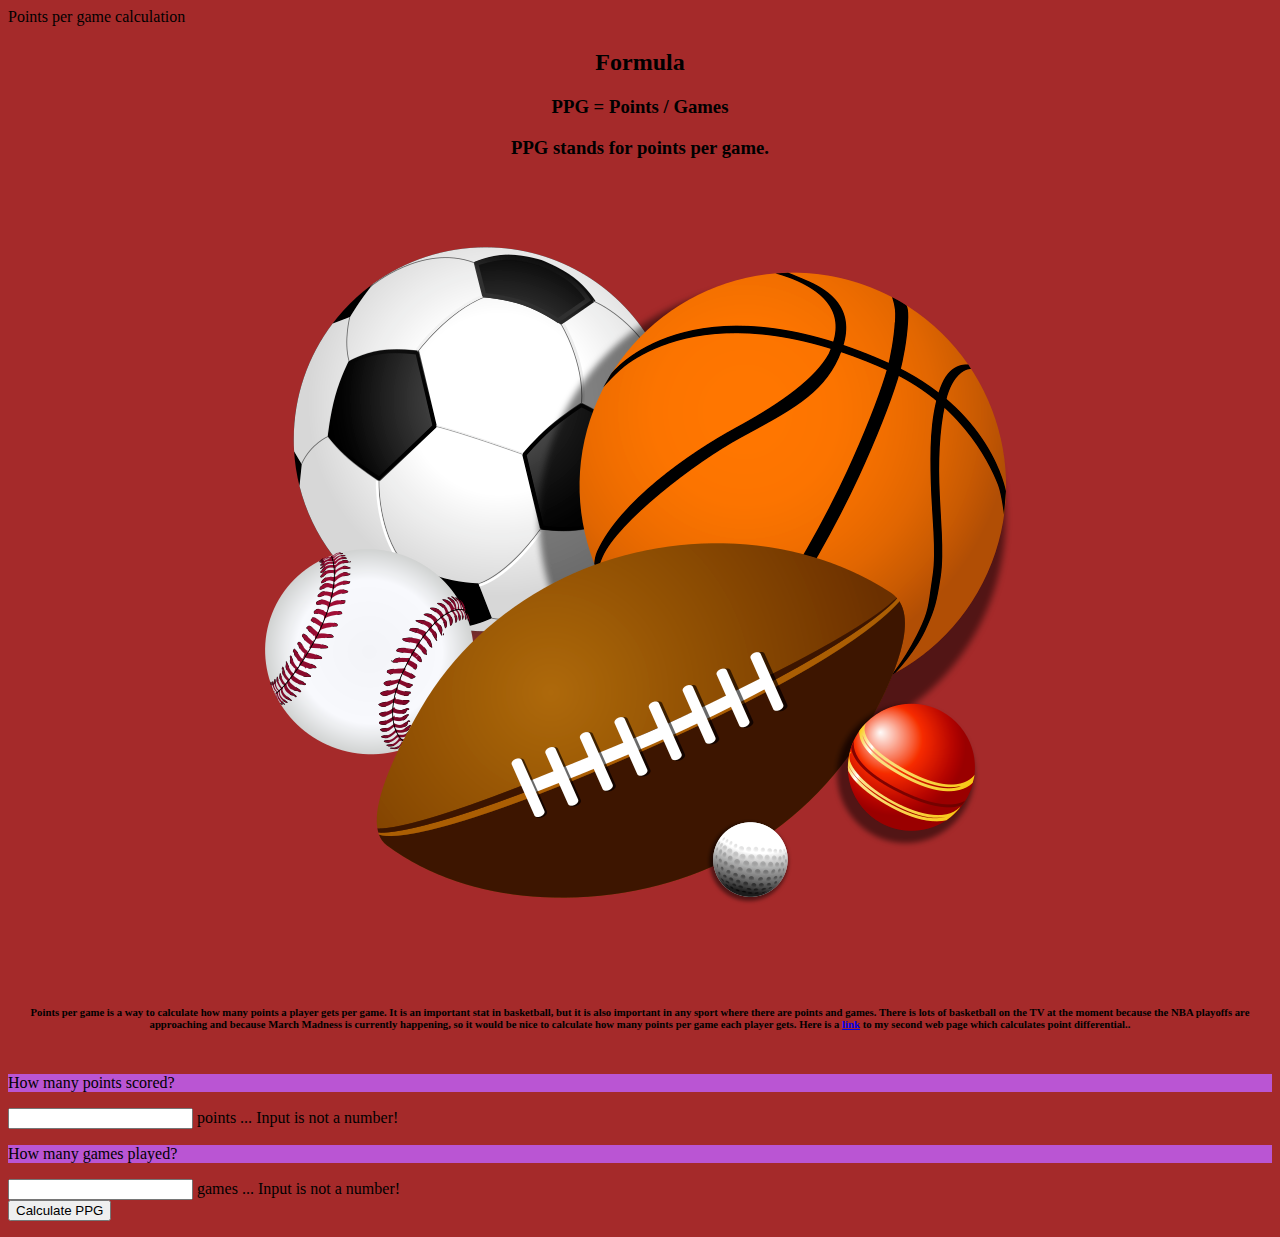
<file: index.html>
<!DOCTYPE html>
<html>
  <head>
    <meta charset="utf-8" />
    <meta name="description" content="Math with JavaScript" />
    <meta name="keywords" content="immaculata, ics2o" />
    <meta name="author" content="Samuel Carlson" />
    <meta name="viewport" content="width=device-width, initial-scale=1.0" />
    <link rel="apple-touch-icon" sizes="180x180" href="./fav_index/apple-touch-icon.png" />
    <link rel="icon" type="image/png" sizes="32x32" href="./fav_index/favicon-32x32.png" />
    <link rel="icon" type="image/png" sizes="16x16" href="./fav_index/favicon-16x16.png" />
    <link rel="manifest" href="./fav_index/site.webmanifest" />
    <link rel="stylesheet" href="https://fonts.googleapis.com/icon?family=Material+Icons" />
    <link rel="stylesheet" href="https://code.getmdl.io/1.3.0/material.indigo-purple.min.css" />
    <link rel="stylesheet" href="./css/style.css" />
    <title>Points per game calculation</title>
  </head>
  <body>
    <script defer src="https://code.getmdl.io/1.3.0/material.min.js"></script>
    <script src="./js/script.js"></script>
    <div class="mdl-layout mdl-js-layout mdl-layout--fixed-header">
      <header class="mdl-layout__header">
        <div class="mdl-layout__header-row">
          <span class="mdl-layout-title">Points per game calculation</span>
        </div>
      </header>
      <main class="mdl-layout__content">
        <table>
          <tr>
            <th>
              <h2>Formula</h2>
              <h3>PPG = Points / Games</h3>
              <h3>PPG stands for points per game.</h3>
              <img src="./images/Sport_balls.svg.png">
              <h6>Points per game is a way to calculate how many points a player gets per game. It is an important stat in basketball, but it is also important in any sport where there are points and games. There is lots of basketball on the TV at the moment because the NBA playoffs are approaching and because March Madness is currently happening, so it would be nice to calculate how many points per game each player gets. Here is a <a href = "./index2.html">link</a> to my second web page which calculates point differential.</a>.</h6>
            </th>
          </tr>
        </table>
        <!-- Simple Textfield -->
        <form action="#">
          <p>How many points scored?</p>
          <div class="mdl-textfield mdl-js-textfield">
            <input
              class="mdl-textfield__input"
              type="text"
              pattern="-?[0-9]*(\.[0-9]+)?"
              id="points"
            />
            <label class="mdl-textfield__label" for="points">points ...</label>
            <span class="mdl-textfield__error">Input is not a number!</span>
          </div>
        </form>
				
        <!-- Numeric Textfield -->
        <form action="#">
          <p>How many games played?</p>
          <div class="mdl-textfield mdl-js-textfield">
            <input
              class="mdl-textfield__input"
              type="text"
              pattern="-?[0-9]*(\.[0-9]+)?"
              id="games"
            />
            <label class="mdl-textfield__label" for="games">games ...</label>
            <span class="mdl-textfield__error">Input is not a number!</span>
          </div>
        </form>
				
        <button
          class="mdl-button mdl-js-button mdl-button--raised mdl-js-ripple-effect mdl-button--accent"
          onclick="calculate()"
        >
          Calculate PPG
        </button>
        <br />
        <p>
          <div id="answers">
            <div id="ppg"></div>
          </div>
        </p>
      </main>
    </div>
  </body>
</html>
</file>
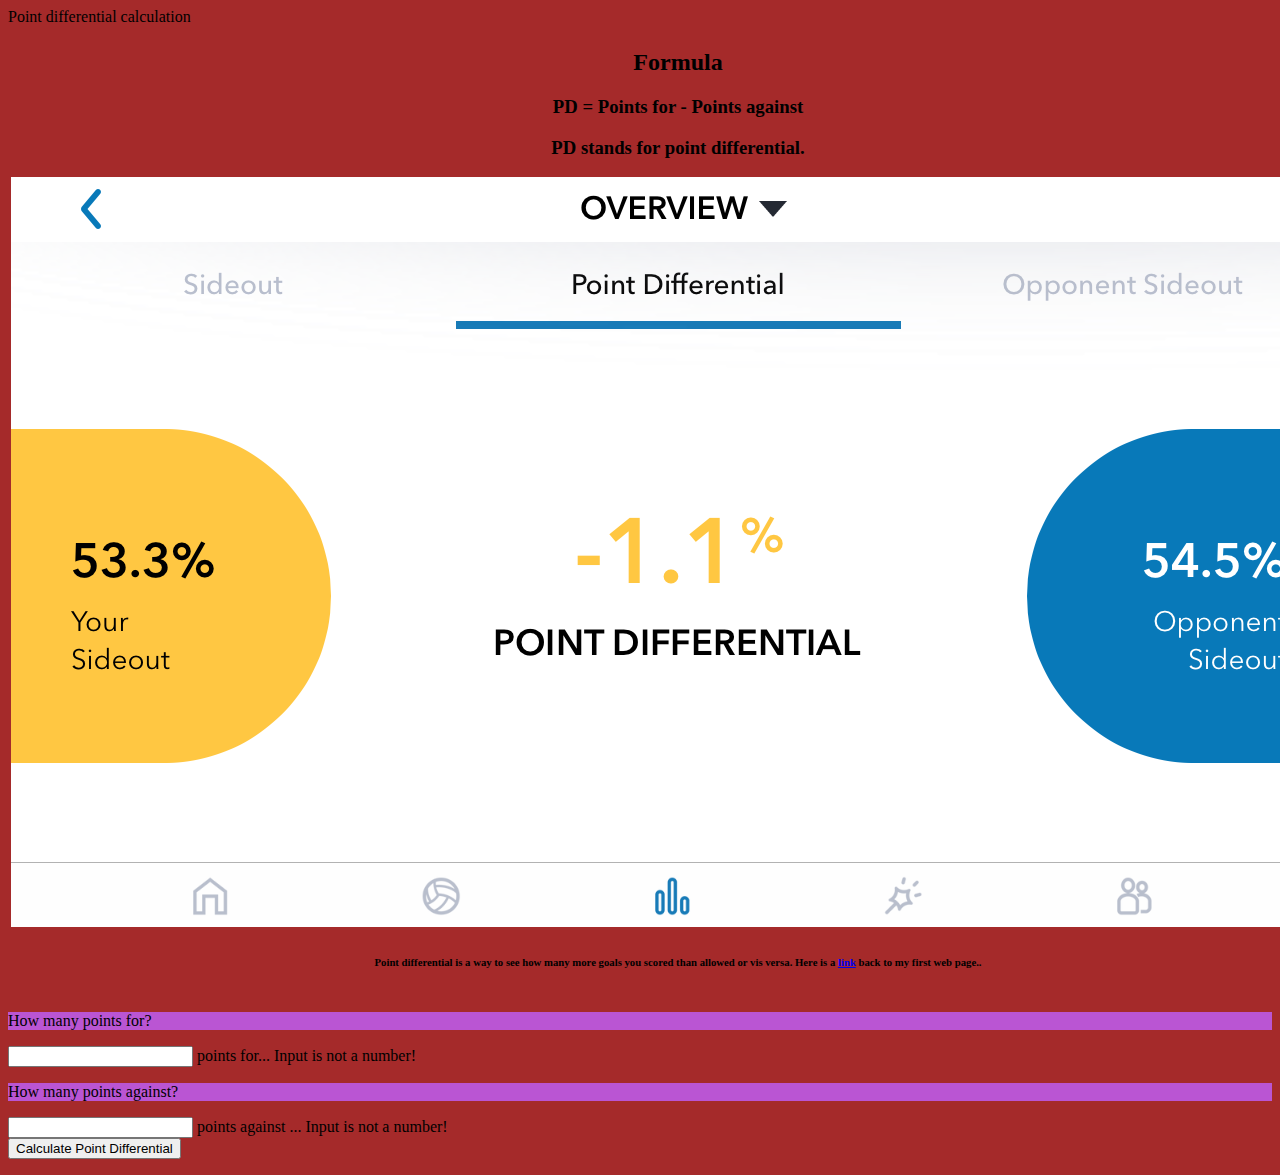
<file: index2.html>
<!DOCTYPE html>
<html>
  <head>
    <meta charset="utf-8" />
    <meta name="description" content="Math with JavaScript" />
    <meta name="keywords" content="immaculata, ics2o" />
    <meta name="author" content="Samuel Carlson" />
    <meta name="viewport" content="width=device-width, initial-scale=1.0" />
    <link rel="apple-touch-icon" sizes="180x180" href="./fav_index/apple-touch-icon.png" />
    <link rel="icon" type="image/png" sizes="32x32" href="./fav_index/favicon-32x32.png" />
    <link rel="icon" type="image/png" sizes="16x16" href="./fav_index/favicon-16x16.png" />
    <link rel="manifest" href="./fav_index/site.webmanifest" />
    <link rel="stylesheet" href="https://fonts.googleapis.com/icon?family=Material+Icons" />
    <link rel="stylesheet" href="https://code.getmdl.io/1.3.0/material.indigo-purple.min.css" />
    <link rel="stylesheet" href="./css/style2.css" />
    <title>Point differential calculation</title>
  </head>
  <body>
    <script defer src="https://code.getmdl.io/1.3.0/material.min.js"></script>
    <script src="./js/script2.js"></script>
    <div class="mdl-layout mdl-js-layout mdl-layout--fixed-header">
      <header class="mdl-layout__header">
        <div class="mdl-layout__header-row">
          <span class="mdl-layout-title">Point differential calculation</span>
        </div>
      </header>
      <main class="mdl-layout__content">
        <table>
          <tr>
            <th>
              <h2>Formula</h2>
              <h3>PD = Points for - Points against</h3>
              <h3>PD stands for point differential.</h3>
              <img src="./images/Nebraska+PD.png">
              <h6>Point differential is a way to see how many more goals you scored than allowed or vis versa. Here is a <a href = "./index.html">link</a> back to my first web page.</a>.</h6>
            </th>
          </tr>
        </table>
        <!-- Simple Textfield -->
        <form action="#">
          <p>How many points for?</p>
          <div class="mdl-textfield mdl-js-textfield">
            <input
              class="mdl-textfield__input"
              type="text"
              pattern="-?[0-9]*(\.[0-9]+)?"
              id="pf"
            />
            <label class="mdl-textfield__label" for="pf">points for...</label>
            <span class="mdl-textfield__error">Input is not a number!</span>
          </div>
        </form>
				
        <!-- Numeric Textfield -->
        <form action="#">
          <p>How many points against?</p>
          <div class="mdl-textfield mdl-js-textfield">
            <input
              class="mdl-textfield__input"
              type="text"
              pattern="-?[0-9]*(\.[0-9]+)?"
              id="pa"
            />
            <label class="mdl-textfield__label" for="pa">points against ...</label>
            <span class="mdl-textfield__error">Input is not a number!</span>
          </div>
        </form>
				
        <button
          class="mdl-button mdl-js-button mdl-button--raised mdl-js-ripple-effect mdl-button--accent"
          onclick="calculate()"
        >
          Calculate Point Differential
        </button>
        <br />
        <p>
          <div id="answers">
            <div id="pd"></div>
          </div>
        </p>
      </main>
    </div>
  </body>
</html>
</file>
<file: css/style.css>
/* Created by: Samuel Carlson
* Created on: Mar 2022
* This CSS file defines the style for index.html
* ICS2O-Assign-02-HTML-Calculations
*/

body {
	background-color: Brown;
}

h1 {
	background-color: rgb(255, 127, 80);
	color: hsl(145, 63%, 32%);
	padding: 40px;
	text-align: center;
}

p {
	background-color: #BA55D3;
}
</file>
<file: css/style2.css>
/* Created by: Samuel Carlson
* Created on: Mar 2022
* This CSS file defines the style for index2.html
* ICS2O-Assign-02-HTML-Calculations
*/

body {
	background-color: Brown;
}

h1 {
	background-color: rgb(255, 127, 80);
	color: hsl(145, 63%, 32%);
	padding: 40px;
	text-align: center;
}

p {
	background-color: #BA55D3;
}
</file>
